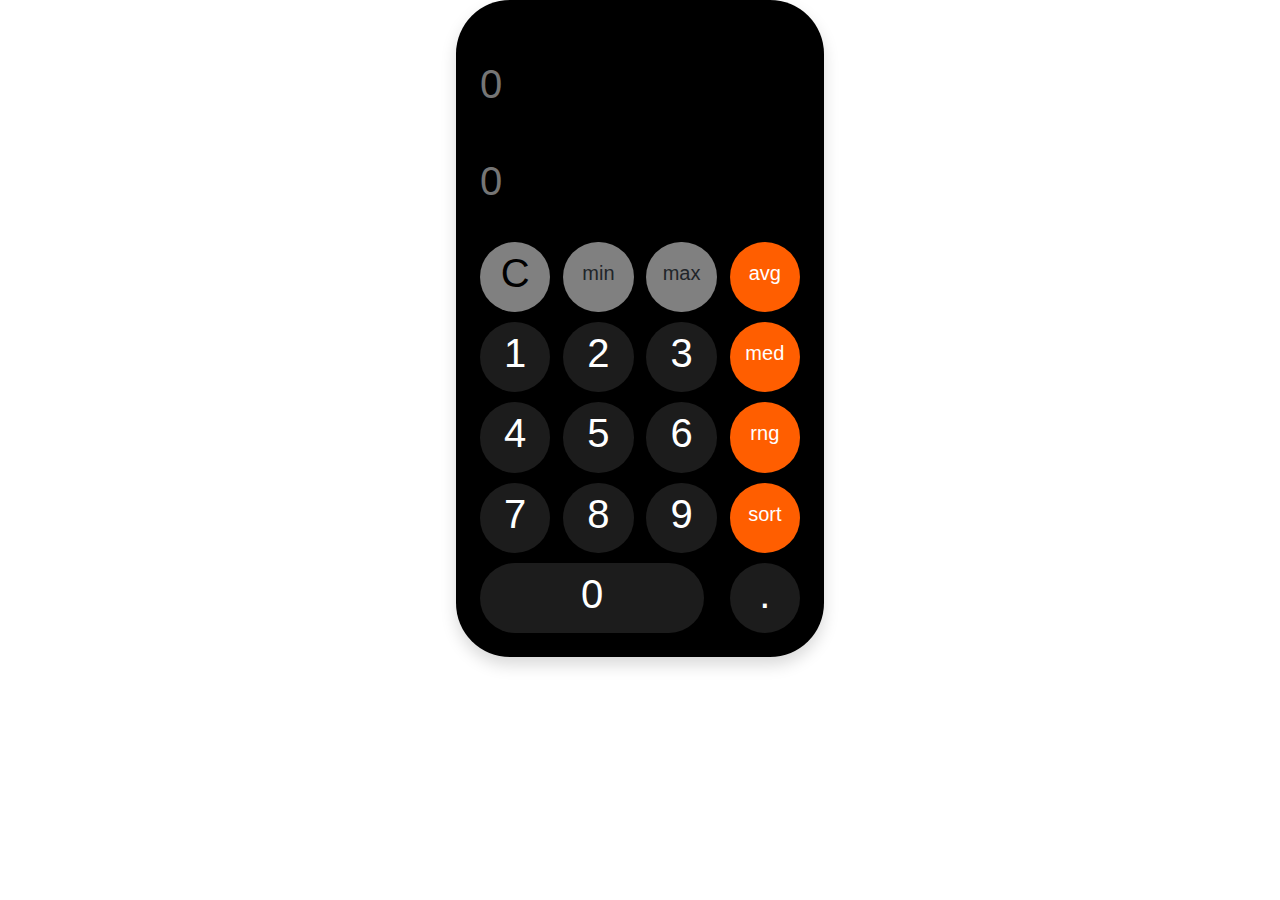
<file: index.html>
<!DOCTYPE html>
<html lang="en">
<head>
    <meta charset="UTF-8">
    <meta name="viewport" content="width=device-width, initial-scale=1.0">
    <link rel="stylesheet" href="bootstrap-5.3.3-dist/css/bootstrap.min.css">
    <link rel="stylesheet" href="bootstrap-5.3.3-dist/js/bootstrap.bundle.js">
    <link rel="stylesheet" href="index.css">
    <title>Exercise</title>
</head>
<body>
    <main class="shadow p-4 m-auto">
        <div class="output">
            <div class="topInput d-flex justify-content-between">
                <div class="inpTwo">
                    <input type="text" class="w-100 h-75" placeholder="0" id="value2" onfocus="focusedInput = 'value2'">   
                </div>
            </div>
            <div class="downInput w-100">
                <input type="text" class="w-100 h-75" placeholder="0" id="value3">
            </div>
        </div>
        <div class="buttons mt-4">
            <div class="line1 d-flex w-100 align-items-center justify-content-between">
                <button class="btn grey d-flex align-items-center justify-content-center" onclick="clearFunction()"><h1>C</h1></button>
                <button class="btn grey d-flex align-items-center justify-content-center" onclick="min()"><h5>min</h5></button>
                <button class="btn grey d-flex align-items-center justify-content-center" onclick="max()"><h5>max</h5></button>
                <button class="btn grey range d-flex align-items-center justify-content-center" onclick="mean()"><h5>avg</h5></button>
            </div>
            <div class="line1 d-flex w-100 align-items-center justify-content-between">
                <button class="btn numbs" onclick="numbOne()"><h1>1</h1></button>
                <button class="btn numbs" onclick="numbTwo()"><h1>2</h1></button>
                <button class="btn numbs" onclick="numbThree()"><h1>3</h1></button>
                <button class="btn grey range align-items-center justify-content-center" onclick="median()"><h5>med</h5></button>
            </div>
            <div class="line1 d-flex w-100 align-items-center justify-content-between">
                <button class="btn numbs" onclick="numbFour()"><h1>4</h1></button>
                <button class="btn numbs" onclick="numbFive()"><h1>5</h1></button>
                <button class="btn numbs" onclick="numbSix()"><h1>6</h1></button>
                <button class="btn grey range align-items-center justify-content-center" onclick="range()"><h5>rng</h5></button>
            </div>
            <div class="line1 d-flex w-100 align-items-center justify-content-between">
                <button class="btn numbs" onclick="numbSeven()"><h1>7</h1></button>
                <button class="btn numbs" onclick="numbEight()"><h1>8</h1></button>
                <button class="btn numbs" onclick="numbNine()"><h1>9</h1></button>
                <button class="btn grey range align-items-center justify-content-center" onclick="sort()"><h5>sort</h5></button>
            </div>
            <div class="line1 d-flex w-100 align-items-center justify-content-between">
                <button class="btn numbs span" onclick="numbZero()"><h1>0</h1></button>
                <button class="btn numbs" onclick="numbDot()"><h1>.</h1></button>
            </div>
        </div>
    </main>
    <script src="index.js"></script>
</body>
</html>
</file>
<file: index.css>
*{
    padding: 0;
    margin: 0;
    box-sizing: border-box;
}
body{
    font-family: 'Gill Sans', 'Gill Sans MT', Calibri, 'Trebuchet MS', sans-serif;
    font-size: 20px;
}
main{
    width: fit-content;
    height: fit-content;
    background-color: black;
    border-radius: 2.7em;
    z-index: 1;
}
.output{
    height: 21.5dvh;
    width: 25dvw;
    z-index: 10;
    border-radius: 2em;
}
.grey,
.numbs{
    background-color: grey;
    border-radius: 50%;
    width: 22%;
    aspect-ratio: 1 / 1;
}
.range{
    background-color: rgb(255, 94, 0);
}
.grey h1{
    color: black;
}
.range h5,
.numbs h1{  
    color: white;
}
.line1{
    margin-top: 0.5em;
}
.grey:hover{    
    background-color: rgb(197, 197, 197);
}
.range:hover{
    background-color: rgb(255, 130, 58);
}
.numbs{
    background-color: rgb(28, 28, 28);
}
.numbs:hover{
    background-color: rgb(68, 67, 67);
}
.long{
    width: 47%;
    aspect-ratio: 1 / 0.5;
    border-radius: 2.5em;
}
.topInput{
    height: 50%;
    border-radius: 2em 2em 0 0;
    overflow: hidden;
}
.topInput div{
    height: 100%;
    display: flex;
    justify-content: right;
    align-items: last baseline;
}
.signs{
    width: 15%;
    height: 100%;
}
.downInput{
    height: 50%;
    border-radius: 0 0 2em 2em;
    display: flex;
    justify-content: right;
    align-items: last baseline;
}
.inpTwo{
    width: 100%;
}
.inpOne input,
.inpTwo input,
.downInput input{
    border: none;
    outline: none;
    font-size: 2em;
    color: white;
    background-color: transparent;
}
#operators{
    background-color: transparent;
    border: none;
    outline: none;
    color: white;
    font-size: 1em;
}
.span{
    width: 70%;
    aspect-ratio: 1 / 0.3;
    border-radius: 2.5em;
}
</file>
